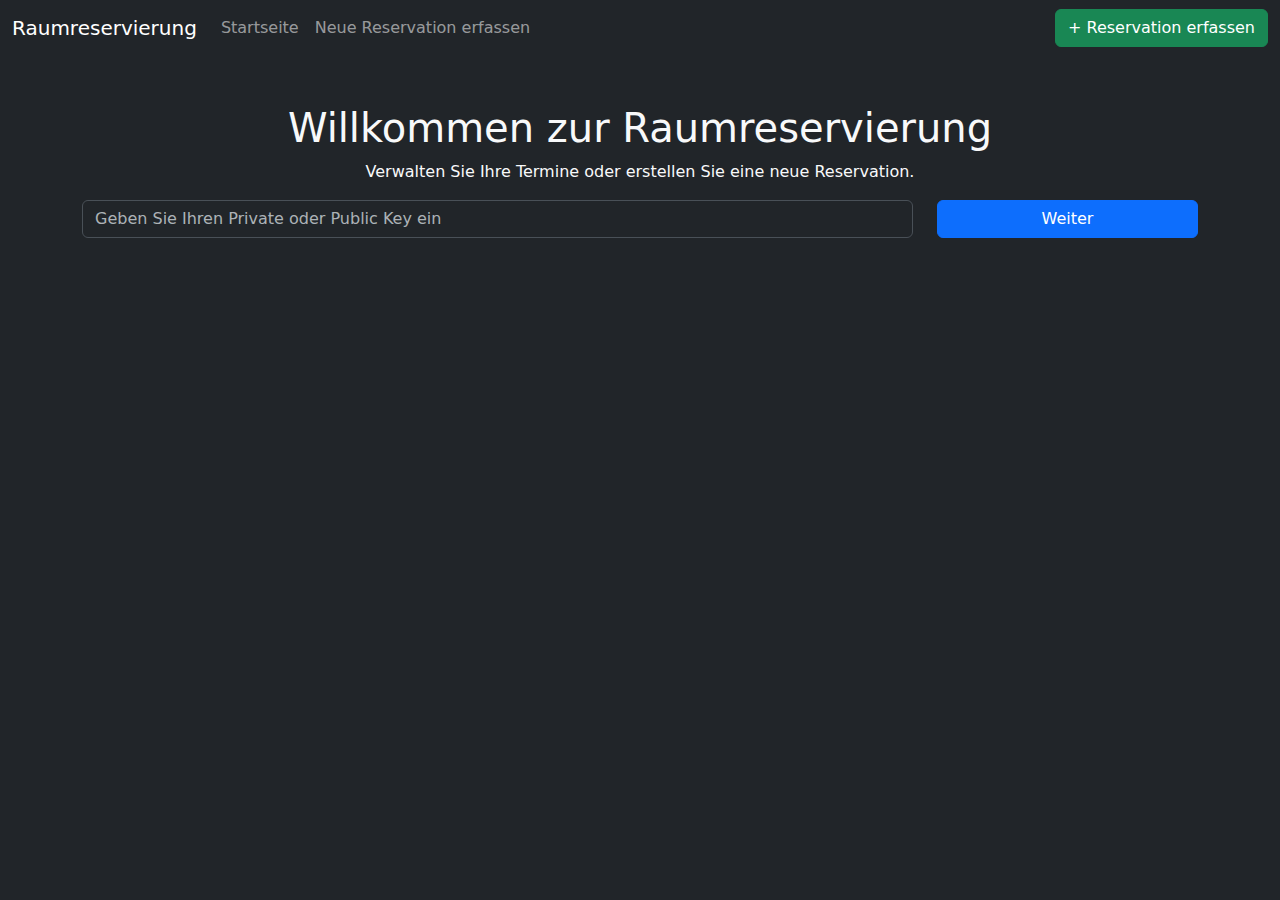
<file: Views/Home/Index.html>
<!DOCTYPE html>
<html lang="en">
<head>
    <meta charset="UTF-8">
    <meta name="viewport" content="width=device-width, initial-scale=1.0">
    <title>Raumreservierung - Startseite</title>
    <!-- Bootstrap CSS -->
    <link href="https://cdn.jsdelivr.net/npm/bootstrap@5.3.1/dist/css/bootstrap.min.css" rel="stylesheet">
</head>
<body data-bs-theme="dark">
    <!-- Navigation -->
    <nav class="navbar navbar-expand-lg navbar-dark bg-dark">
        <div class="container-fluid">
            <a class="navbar-brand" href="/">Raumreservierung</a>
            <button class="navbar-toggler" type="button" data-bs-toggle="collapse" data-bs-target="#navbarNav" aria-controls="navbarNav" aria-expanded="false" aria-label="Toggle navigation">
                <span class="navbar-toggler-icon"></span>
            </button>
            <div class="collapse navbar-collapse" id="navbarNav">
                <ul class="navbar-nav">
                    <li class="nav-item">
                        <a class="nav-link" href="/">Startseite</a>
                    </li>
                    <li class="nav-item">
                        <a class="nav-link" href="/Reservation/Create">Neue Reservation erfassen</a>
                    </li>
                </ul>
            </div>
            <a href="/Reservation/Create" class="btn btn-success">+ Reservation erfassen</a>
        </div>
    </nav>

    <!-- Hauptinhalt -->
    <div class="container my-5">
        <h1 class="text-center text-light">Willkommen zur Raumreservierung</h1>
        <p class="text-light text-center">Verwalten Sie Ihre Termine oder erstellen Sie eine neue Reservation.</p>

        <!-- Schlüsselzugriff -->
        <form method="get" action="/Reservation/Access" class="mb-4">
            <div class="row">
                <div class="col-md-9">
                    <input type="text" id="key" name="key" class="form-control" placeholder="Geben Sie Ihren Private oder Public Key ein" required>
                </div>
                <div class="col-md-3 text-end">
                    <button type="submit" class="btn btn-primary w-100">Weiter</button>
                </div>
            </div>
        </form>
    </div>
</body>
<!-- Bootstrap JS -->
<script src="https://cdn.jsdelivr.net/npm/bootstrap@5.3.1/dist/js/bootstrap.bundle.min.js"></script>
</html>
</file>
